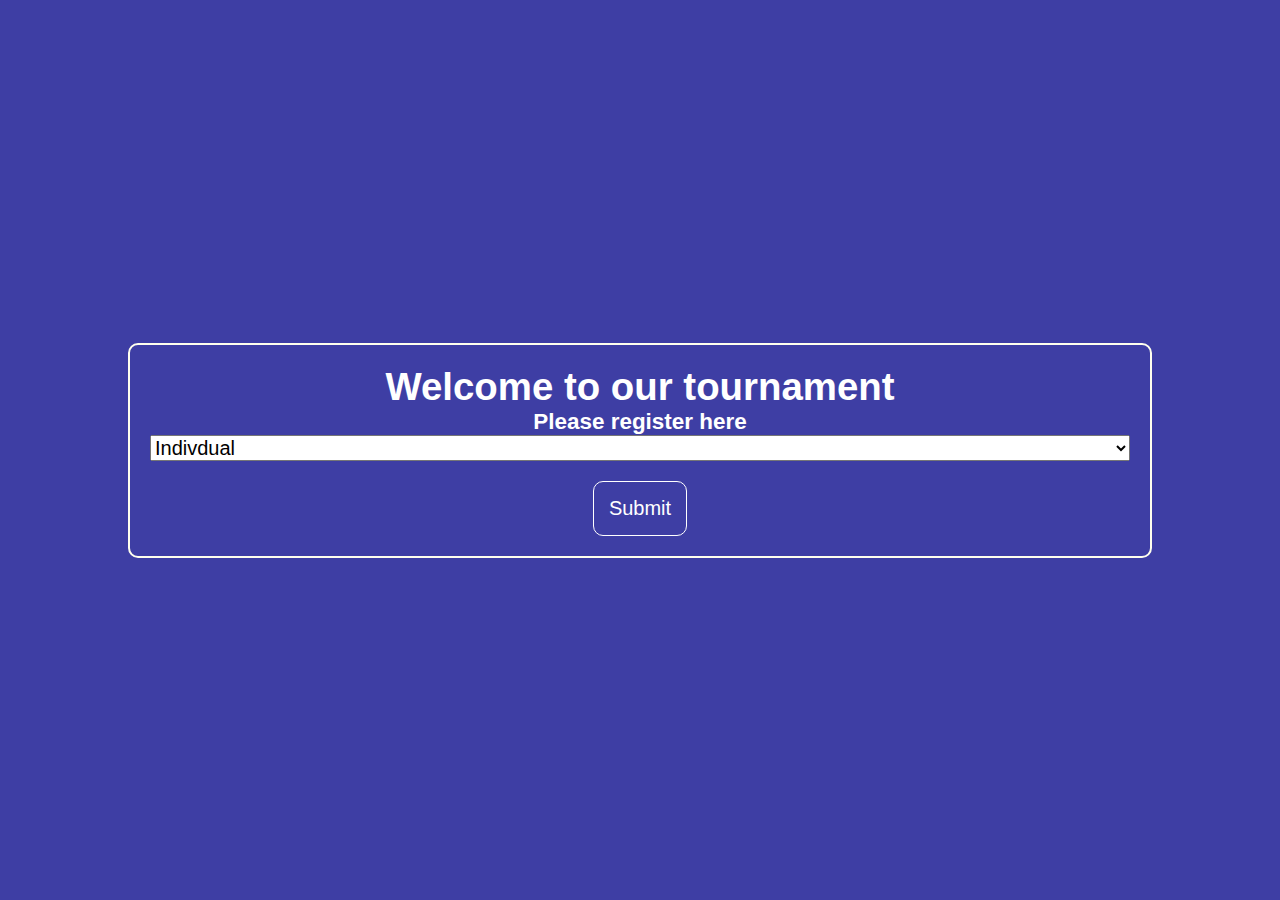
<file: index.html>
<!DOCTYPE html>
<html lang="en">
<head>
    <meta charset="UTF-8">
    <meta name="viewport" content="width=device-width, initial-scale=1.0">
    <link rel="stylesheet" href="style.css">
    <title>Login page</title>
</head>
<body>
    <div class="container">
        <h1>Welcome to our tournament</h1>
        <h3>Please register here</h3>
        <form id="registerForm">
            <select name="register" id="userChoice">
                <option value="indivdual" id="indivdual">Indivdual</option>
                <option value="teams" id="teams">Teams</option>
            </select>
            <button type="submit">Submit</button>
        </form>
    </div>
    <script src="script.js"></script>
</body>
</html>
</file>
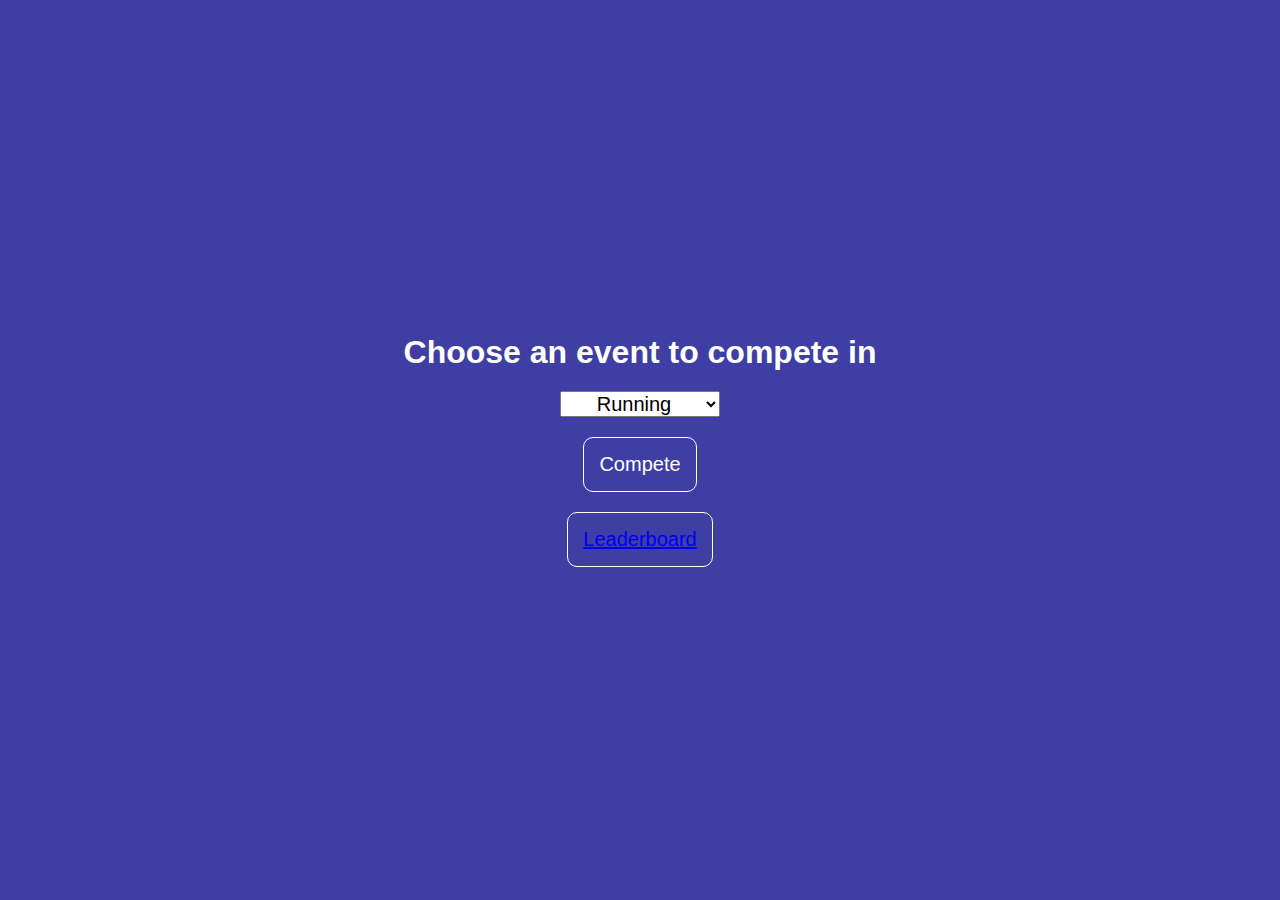
<file: events_indiviuals/index.html>
<!DOCTYPE html>
<html lang="en">
<head>
    <meta charset="UTF-8">
    <meta name="viewport" content="width=device-width, initial-scale=1.0">
    <link rel="stylesheet" href="style.css">
    <title>events</title>
</head>
<body>
    <h1>Choose an event to compete in</h1>
    <form id="indiviuals_events">
        <select name="events_individual" id="indiviual_events">
            <option value="running">Running</option>
            <option value="chess">Chess</option>
            <option value="iq-test">IQ-test</option>
            <option value="sudoku">Sudoku</option>
            <option value="mma">MMA</option>
            <button type="submit">Submit</button>
        </select>
        <button type="submit">Compete</button>
    </form>
    <button><a href="../leaderboard/index.html">Leaderboard</a></button>
    <script src="script.js"></script>
</body>
</html>
</file>
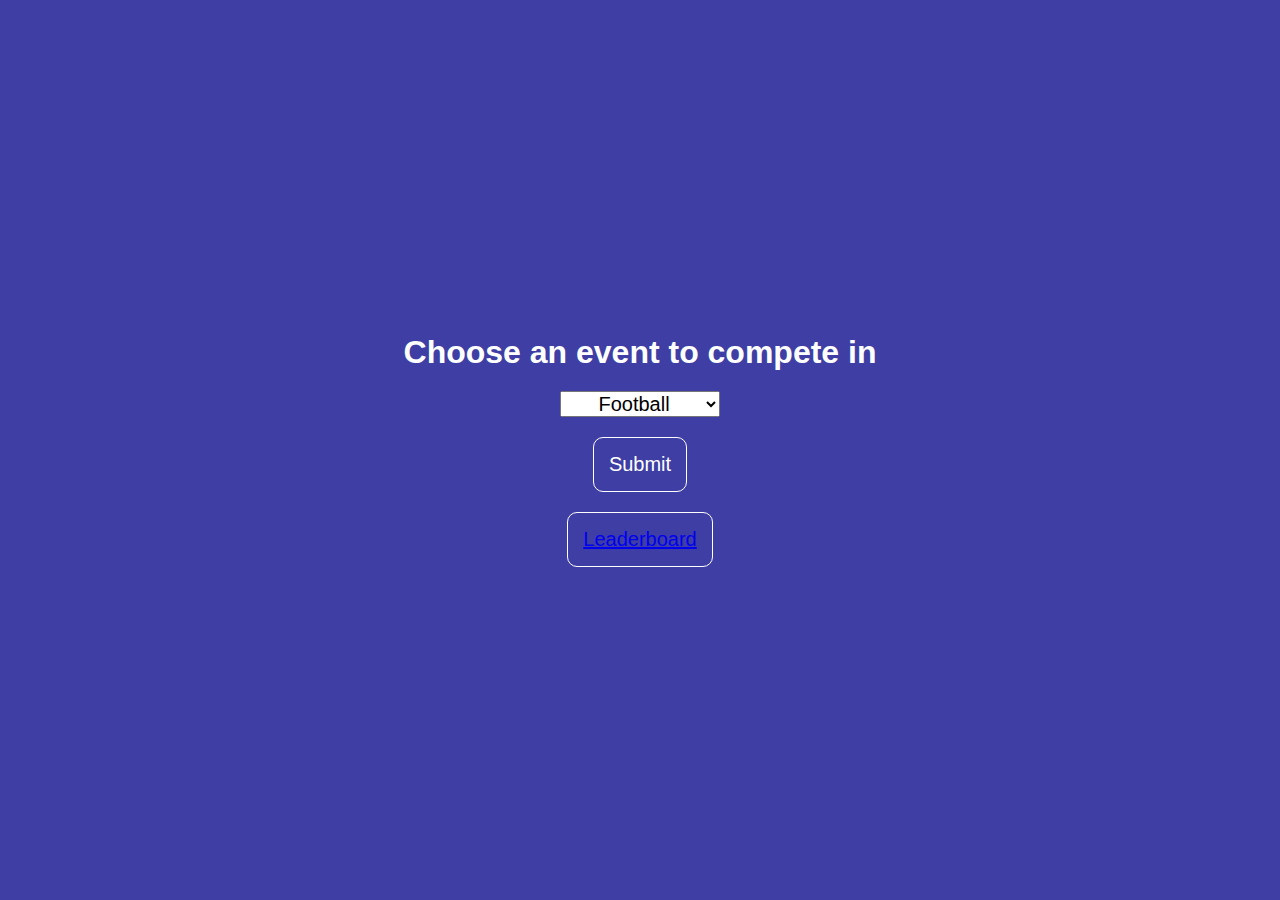
<file: events_teams/index.html>
<!DOCTYPE html>
<html lang="en">
<head>
    <meta charset="UTF-8">
    <meta name="viewport" content="width=device-width, initial-scale=1.0">
    <title>events</title>
    <link rel="stylesheet" href="style.css">
</head>
<body>
    <h1>Choose an event to compete in</h1>
    <form id="team_events_form">
        <select name="events_teams" id="teams_events">
            <option value="football">Football</option>
            <option value="volleyball">volleyball</option>
            <option value="e-sports">E-sports</option>
            <option value="puzzels">Puzzels</option>
            <option value="WWE">WWE</option>
        </select>
        <button type="submit">Submit</button>
    </form>
    <button><a href="../leaderboard/index.html">Leaderboard</a></button>
    <script src="script.js"></script>
</body>
</html>
</file>
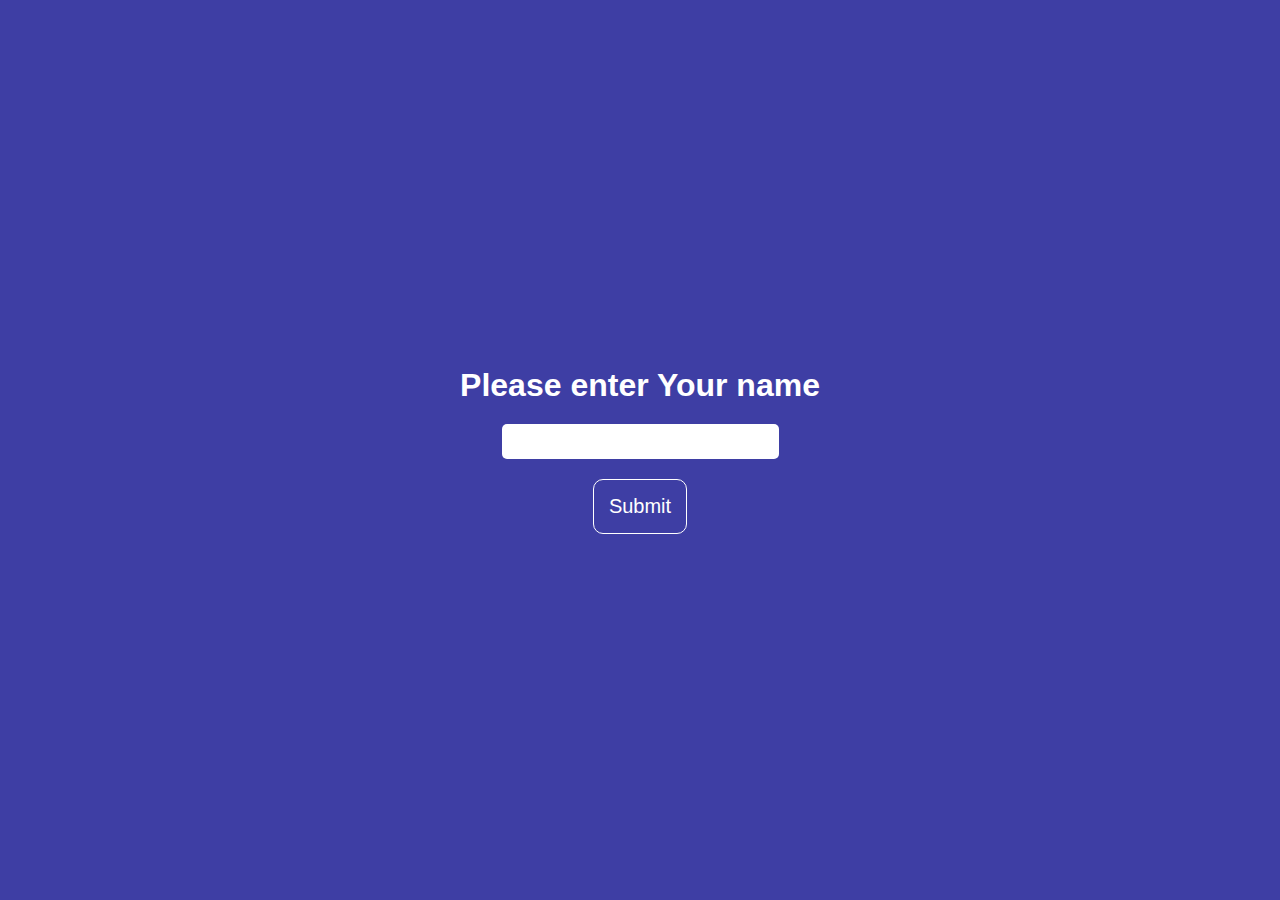
<file: individual/index.html>
<!DOCTYPE html>
<html lang="en">
<head>
    <meta charset="UTF-8">
    <meta name="viewport" content="width=device-width, initial-scale=1.0">
    <link rel="stylesheet" href="style.css">
    <title>Indvidual register</title>
</head>
<body>
    <h1>Please enter Your name</h1>
    <form id="indiviudalForm">
        <input type="text" id="name">
        <button type="submit">Submit</button>
    </form>
    <script src="script.js"></script>
</body>
</html>
</file>
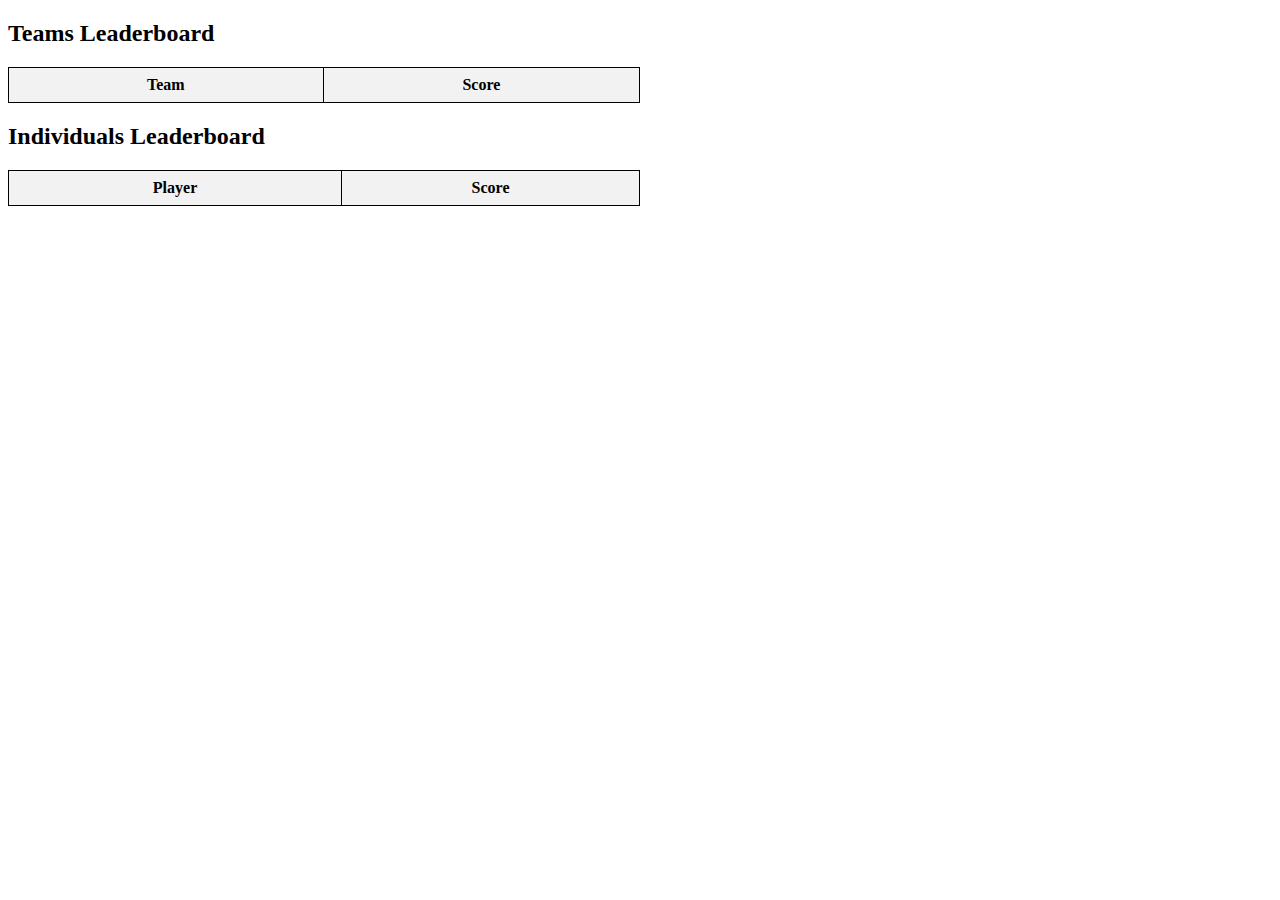
<file: leaderboard/index.html>
<!DOCTYPE html>
<html lang="en">
<head>
    <meta charset="UTF-8">
    <meta name="viewport" content="width=device-width, initial-scale=1.0">
    <title>Leaderboard</title>
    <style>
        table {
            width: 50%;
            border-collapse: collapse;
        }
        th, td {
            border: 1px solid black;
            padding: 8px;
            text-align: center;
        }
        th {
            background-color: #f2f2f2;
        }
    </style>
</head>
<body>
    <h2>Teams Leaderboard</h2>
    <table id="teams_leaderboard">
        <thead>
            <tr>
                <th>Team</th>
                <th>Score</th>
            </tr>
        </thead>
        <tbody>
            <!-- Rows will be added here by JavaScript -->
        </tbody>
    </table>

    <h2>Individuals Leaderboard</h2>
    <table id="individuals_leaderboard">
        <thead>
            <tr>
                <th>Player</th>
                <th>Score</th>
            </tr>
        </thead>
        <tbody>
            <!-- Rows will be added here by JavaScript -->
        </tbody>
    </table>
    <script src="script.js"></script>
</body>
</html>
</file>
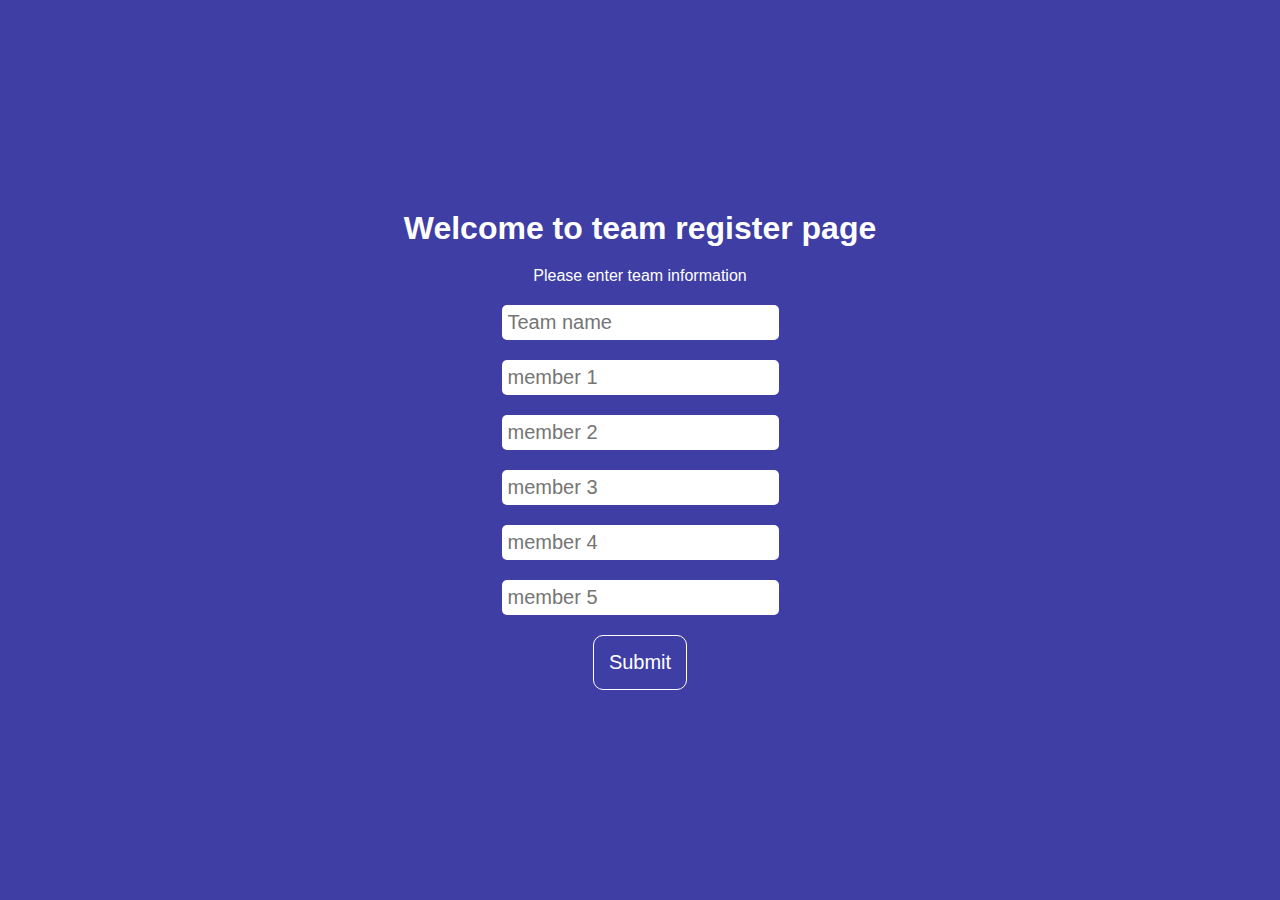
<file: team/index.html>
<!DOCTYPE html>
<html lang="en">
<head>
    <meta charset="UTF-8">
    <meta name="viewport" content="width=device-width, initial-scale=1.0">
    <title>Team register</title>
    <link rel="stylesheet" href="style.css">
</head>
<body>
    <h1>
        Welcome to team register page
    </h1>
    <p>Please enter team information</p>
    <form id="team_login">
        <input type="text" placeholder="Team name" id="teamName">
        <input type="text" placeholder="member 1" class="member">
        <input type="text" placeholder="member 2" class="member">
        <input type="text" placeholder="member 3" class="member">
        <input type="text" placeholder="member 4" class="member">
        <input type="text" placeholder="member 5" class="member">
        <button type="submit">Submit</button>
    </form>
    <script src="script.js"></script>
</body>
</html>
</file>
<file: style.css>
*{
    margin: 0;
    padding: 0;
    box-sizing: border-box;
    font-family: Arial, Helvetica, sans-serif;
}

body{
    display: flex;
    align-items: center;
    justify-content: center;
    flex-direction: column;
    gap: 20px;
    background-color: rgb(62, 62, 164);
    color: #fff;
    min-height: 100vh;
}
form{
    display: flex;
    align-items: center;
    justify-content: center;
    flex-direction: column;
    gap: 20px;   
}
.container{
    text-align: center;
    width: 80%;
    border: 2px solid #FFE;
    margin: 10px;
    padding: 20px;
    font-size: larger;
    border-radius:10px ;
}

form select{
    width: 100%;
    font-size: 20px;
    font-family:Arial, Helvetica, sans-serif;
}

form button{
    padding: 15px;
    font-size: 20px;
    background-color: transparent;
    color:#fff;
    border: 1px solid #fff;
    border-radius:10px;
    cursor: pointer;
}
</file>
<file: events_indiviuals/style.css>
*{
    margin: 0;
    padding: 0;
    box-sizing: border-box;
    font-family: Arial, Helvetica, sans-serif;
}

body{
    display: flex;
    align-items: center;
    justify-content: center;
    flex-direction: column;
    gap: 20px;
    background-color: rgb(62, 62, 164);
    color: #fff;
    min-height: 100vh;
}
form{
    display: flex;
    align-items: center;
    justify-content: center;
    flex-direction: column;
    gap: 20px;   
}
form select{
    text-align: center;
    width: 10rem;
    font-size: 20px;
    font-family:Arial, Helvetica, sans-serif;
}
button{
    padding: 15px;
    font-size: 20px;
    background-color: transparent;
    color:#fff;
    border: 1px solid #fff;
    border-radius:10px;
    cursor: pointer;
}
</file>
<file: events_teams/style.css>
*{
    margin: 0;
    padding: 0;
    box-sizing: border-box;
    font-family: Arial, Helvetica, sans-serif;
}

body{
    display: flex;
    align-items: center;
    justify-content: center;
    flex-direction: column;
    gap: 20px;
    background-color: rgb(62, 62, 164);
    color: #fff;
    min-height: 100vh;
}
form{
    display: flex;
    align-items: center;
    justify-content: center;
    flex-direction: column;
    gap: 20px;   
}
form select{
    text-align: center;
    width: 10rem;
    font-size: 20px;
    font-family:Arial, Helvetica, sans-serif;
}
button{
    padding: 15px;
    font-size: 20px;
    background-color: transparent;
    color:#fff;
    border: 1px solid #fff;
    border-radius:10px;
    cursor: pointer;
}
</file>
<file: individual/style.css>
*{
    margin: 0;
    padding: 0;
    box-sizing: border-box;
    font-family: Arial, Helvetica, sans-serif;
}

body{
    display: flex;
    align-items: center;
    justify-content: center;
    flex-direction: column;
    gap: 20px;
    background-color: rgb(62, 62, 164);
    color: #fff;
    min-height: 100vh;
}
button{
    padding: 15px;
    font-size: 20px;
    background-color: transparent;
    color:#fff;
    border: 1px solid #fff;
    border-radius:10px;
    cursor: pointer;
}

form{
    display: flex;
    align-items: center;
    justify-content: center;
    flex-direction: column;
    gap: 20px;   
}

input{
    width: 100%;
    font-size: 20px;
    font-family:Arial, Helvetica, sans-serif;
    border: none;
    border-radius: 5px;
    padding: 6px;
}
</file>
<file: team/style.css>
*{
    margin: 0;
    padding: 0;
    box-sizing: border-box;
    font-family: Arial, Helvetica, sans-serif;
}

body{
    display: flex;
    align-items: center;
    justify-content: center;
    flex-direction: column;
    gap: 20px;
    background-color: rgb(62, 62, 164);
    color: #fff;
    min-height: 100vh;
}
button{
    padding: 15px;
    font-size: 20px;
    background-color: transparent;
    color:#fff;
    border: 1px solid #fff;
    border-radius:10px;
    cursor: pointer;
}

form{
    display: flex;
    align-items: center;
    justify-content: center;
    flex-direction: column;
    gap: 20px;   
}

input{
    width: 100%;
    font-size: 20px;
    font-family:Arial, Helvetica, sans-serif;
    border: none;
    border-radius: 5px;
    padding: 6px;
}
</file>
